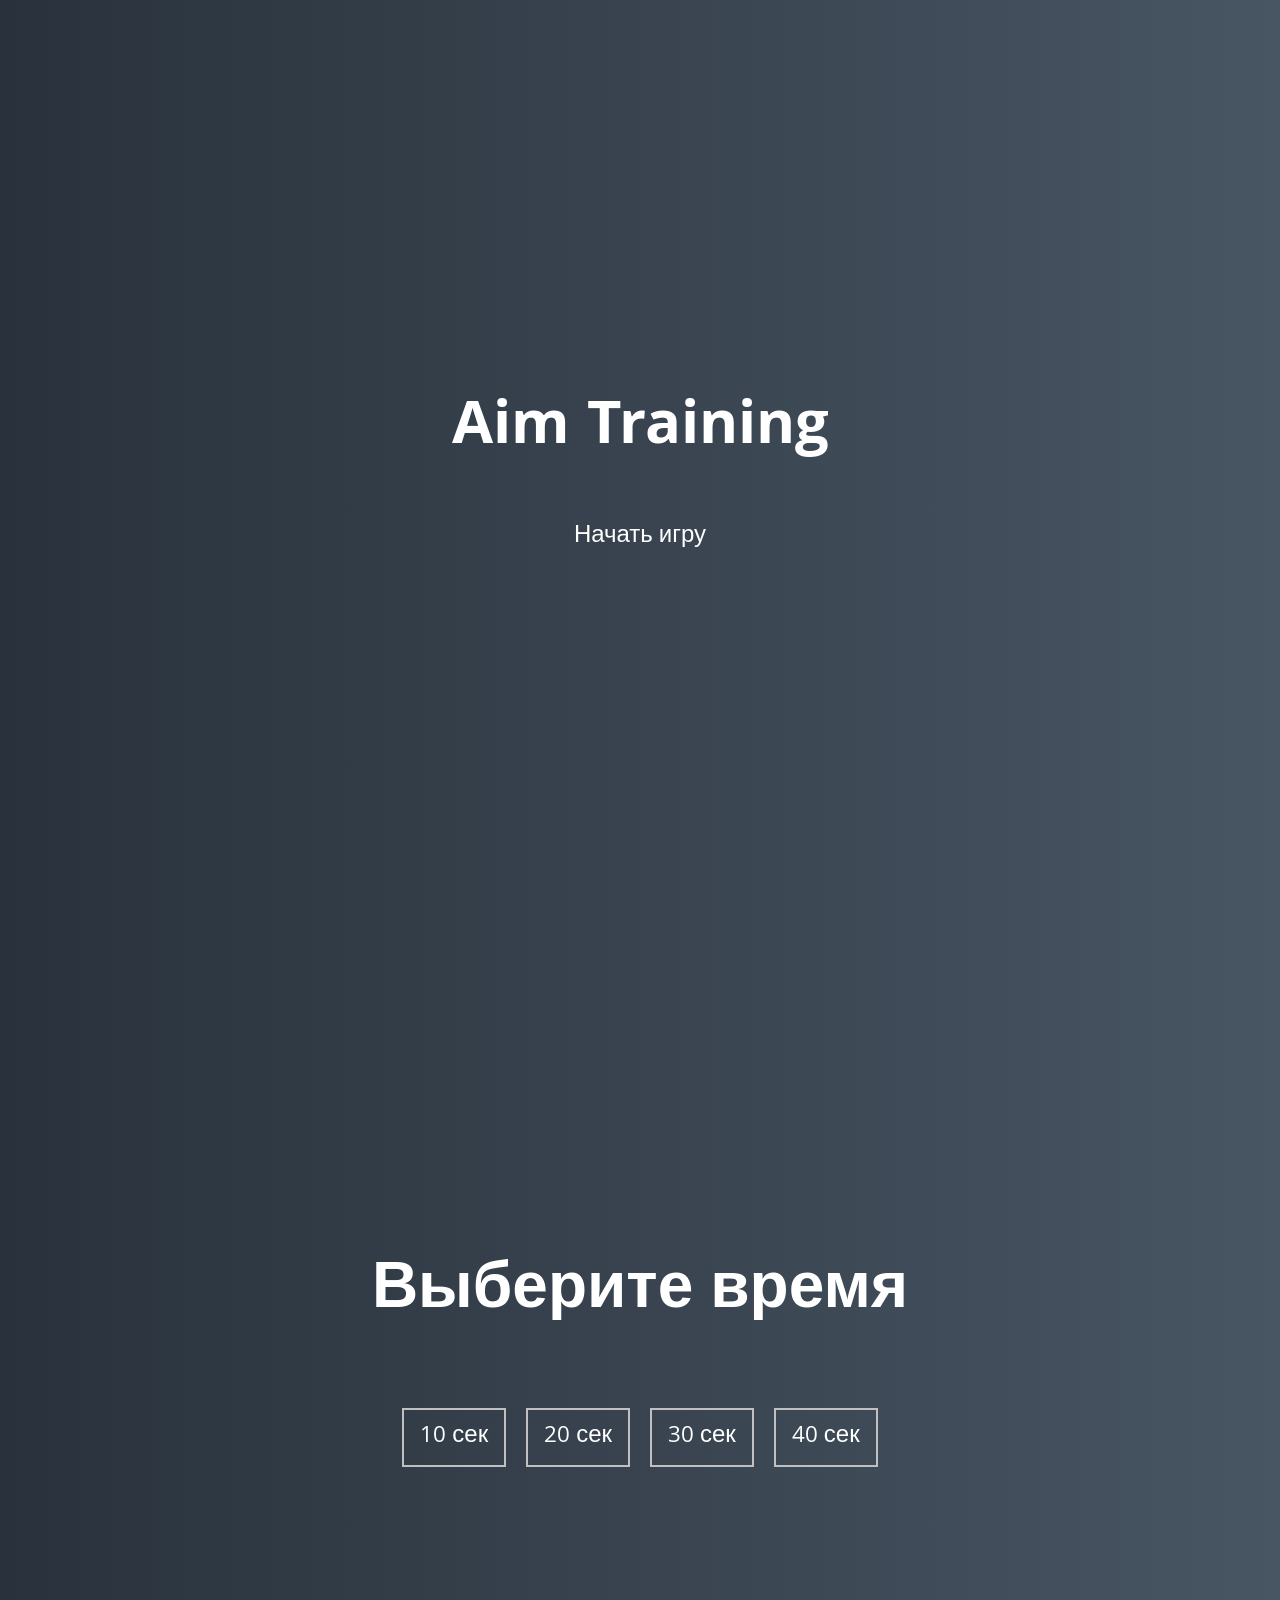
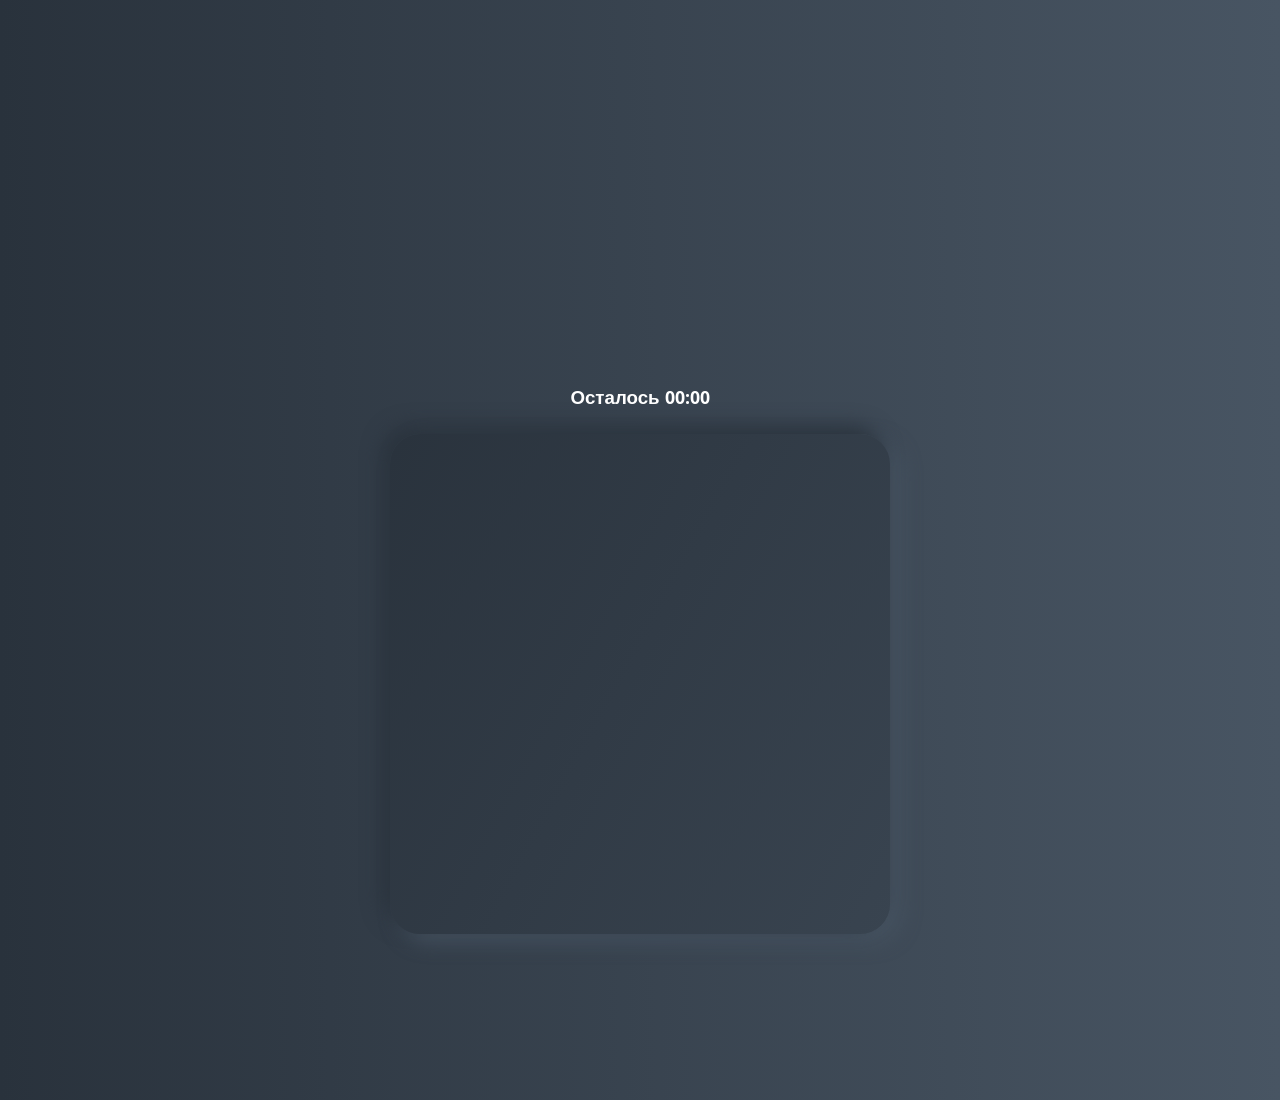
<file: AIM-Game/index.html>
<!DOCTYPE html>
<html lang="en">
  <head>
    <meta charset="UTF-8" />
    <meta name="viewport" content="width=device-width, initial-scale=1.0" />
    <link rel="stylesheet" href="styles.css" />
    <title>Aim Training | Проект 5</title>
  </head>
  <body>
    <div class="screen">
      <h1>Aim Training</h1>
      <a href="#" class="start">Начать игру</a>
    </div>

    <div class="screen">
      <h1>Выберите время</h1>
      <ul class="time-list">
        <li>
          <button class="time-btn" data-time="10">
            10 сек
          </button>
        </li>
        <li>
          <button class="time-btn" data-time="20">
            20 сек
          </button>
        </li>
        <li>
          <button class="time-btn" data-time="30">
            30 сек
          </button>
        </li>
        <li>
          <button class="time-btn" data-time="40">
            40 сек
          </button>
        </li>
      </ul>
    </div>

    <div class="screen">
      <h3>Осталось <span id="time">00:00</span></h3>
      <div class="board" id="board"></div>
    </div>
    <script src="app.js"></script>
  </body>
</html>
</file>
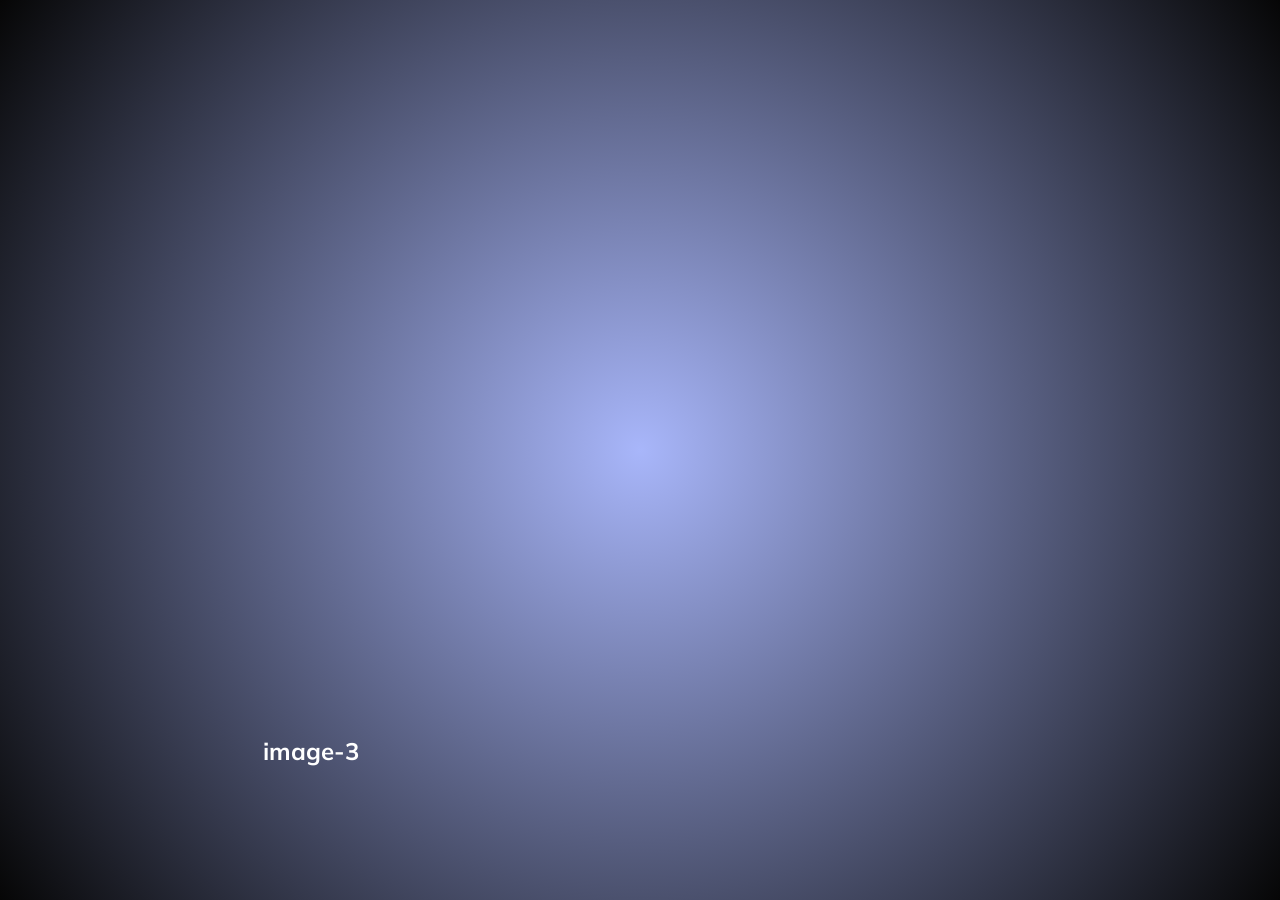
<file: slide-1/index.html>
<!DOCTYPE html>
<html lang="en">
<head>
  <meta charset="UTF-8" />
  <meta name="viewport" content="width=device-width, initial-scale=1.0" />
  <link rel="stylesheet" href="styles.css" />
  <title>Slider-1</title>
</head>
<body>
<div class="container">
  <div
      class="slide"
      style="background-image: url('https://images.unsplash.com/photo-1671850768178-33b5c0fed4dd?ixlib=rb-4.0.3&ixid=MnwxMjA3fDB8MHxwaG90by1wYWdlfHx8fGVufDB8fHx8&auto=format&fit=crop&w=1770&q=80');"
  >
    <h3>image-1</h3>
  </div>
  <div
      class="slide"
      style="
          background-image: url('https://images.unsplash.com/photo-1520351226444-704a7c100d8f?ixlib=rb-4.0.3&ixid=MnwxMjA3fDB8MHxwaG90by1wYWdlfHx8fGVufDB8fHx8&auto=format&fit=crop&w=1170&q=80');
        "
  >
    <h3>image-2</h3>
  </div>
  <div
      class="slide active"
      style="
          background-image: url('https://images.unsplash.com/photo-1671415366359-393861a1f57e?ixlib=rb-4.0.3&ixid=MnwxMjA3fDB8MHxwaG90by1wYWdlfHx8fGVufDB8fHx8&auto=format&fit=crop&w=774&q=80');
        "
  >
    <h3>image-3</h3>
  </div>
  <div
      class="slide"
      style="
          background-image: url('https://images.unsplash.com/photo-1670821891409-b27df2251f6a?ixlib=rb-4.0.3&ixid=MnwxMjA3fDB8MHxwaG90by1wYWdlfHx8fGVufDB8fHx8&auto=format&fit=crop&w=771&q=80');
        "
  >
    <h3>image-4</h3>
  </div>
  <div
      class="slide"
      style="
          background-image: url('https://images.unsplash.com/photo-1653247586925-8549b46eba02?ixlib=rb-4.0.3&ixid=MnwxMjA3fDB8MHxwaG90by1wYWdlfHx8fGVufDB8fHx8&auto=format&fit=crop&w=1171&q=80');
        "
  >
    <h3>image-5</h3>
  </div>
</div>
<script src="app.js"></script>
</body>
</html>
</file>
<file: AIM-Game/styles.css>
@import url("https://fonts.googleapis.com/css?family=Khula&display=swap");

* {
  box-sizing: border-box;
}

body {
  color: #fff;
  font-family: "Khula", sans-serif;
  height: 100vh;
  overflow: hidden;
  margin: 0;
  text-align: center;
}

a {
  color: #fff;
  text-decoration: none;
}

a:hover {
  color: #16d9e3;
}

.start {
  font-size: 1.5rem;
}

h1 {
  line-height: 1.4;
  font-size: 4rem;
}

.screen {
  display: flex;
  flex-direction: column;
  align-items: center;
  justify-content: center;
  height: 100vh;
  width: 100vw;
  transition: margin 0.5s ease-out;
  background: linear-gradient(90deg, #29323c 0%, #485563 100%);
}

.screen.up {
  margin-top: -100vh;
}

.time-list {
  display: flex;
  flex-wrap: wrap;
  justify-content: center;
  list-style: none;
  padding: 0;
}

.time-list li {
  margin: 10px;
}

.time-btn {
  background-color: transparent;
  border: 2px solid #c0c0c0;
  color: #fff;
  cursor: pointer;
  font-family: inherit;
  padding: 0.5rem 1rem;
  font-size: 1.5rem;
}

.time-btn:hover {
  border: 2px solid #16d9e3;
  color: #16d9e3;
}

.hide {
  opacity: 0;
}

.primary {
  color: #16d9e3;
}

.board {
  display: flex;
  justify-content: center;
  align-items: center;
  flex-direction: column;
  gap: 10px;
  position: relative;
  width: 500px;
  height: 500px;
  background: linear-gradient(118.38deg, #29323c -4.6%, #485563 200.44%);
  box-shadow: -8px -8px 20px #2a333d, 10px 7px 20px #475462;
  border-radius: 30px;
  overflow: hidden;
}

.circle {
  background: linear-gradient(90deg, #16d9e3 0%, #30c7ec 47%, #46aef7 100%);
  position: absolute;
  border-radius: 50%;
  cursor: pointer;
}

.reset-btn {
  background-color: transparent;
  border: 2px solid #c0c0c0;
  color: #fff;
  cursor: pointer;
  font-family: inherit;
  padding: 0.5rem 1rem;
  font-size: 1.5rem;
}

.reset-btn:hover {
  border: 2px solid #16d9e3;
  color: #16d9e3;
}


@media (max-width: 520px) {
  .screen{
    box-sizing:border-box;
    padding: 0 10px;
  }
  .board{
    width: 95vw;
    height: 80vh;
  }
}
</file>
<file: slide-1/styles.css>
@import url('https://fonts.googleapis.com/css?family=Muli&display=swap'); 

* {
  box-sizing: border-box;
}

body {
  font-family: 'Muli', sans-serif;
  overflow: hidden;
  margin: 0;
  background: rgb(168,182,250);
  background: radial-gradient(circle, rgba(168,182,250,1) 0%, rgba(6,6,6,1) 100%);
  background-repeat: no-repeat;
  height: 100vh;
  display: flex;
  align-items: center;
  justify-content: center;
}

.container {
  width: 90%;
  display: flex;
  justify-content: space-between;
  align-items: center;
  gap: 10px;
}

.slide {
  height: 80vh;
  flex: 1;
  border-radius: 20px;
  color: #FFF;
  background-repeat: no-repeat;
  background-size: cover;
  background-position: center;
  cursor: pointer;
  position: relative;
  transition: all 500ms ease-in-out;
}

.slide h3 {
  font-size: 24px;
  position: absolute;
  bottom: 20px;
  left: 20px;
  opacity: 0;
}

.slide.active {
  flex: 10;
}

.slide.active h3{
  opacity: 1;
  transition: opacity 0.3s ease-in 0.4s;
}
</file>
